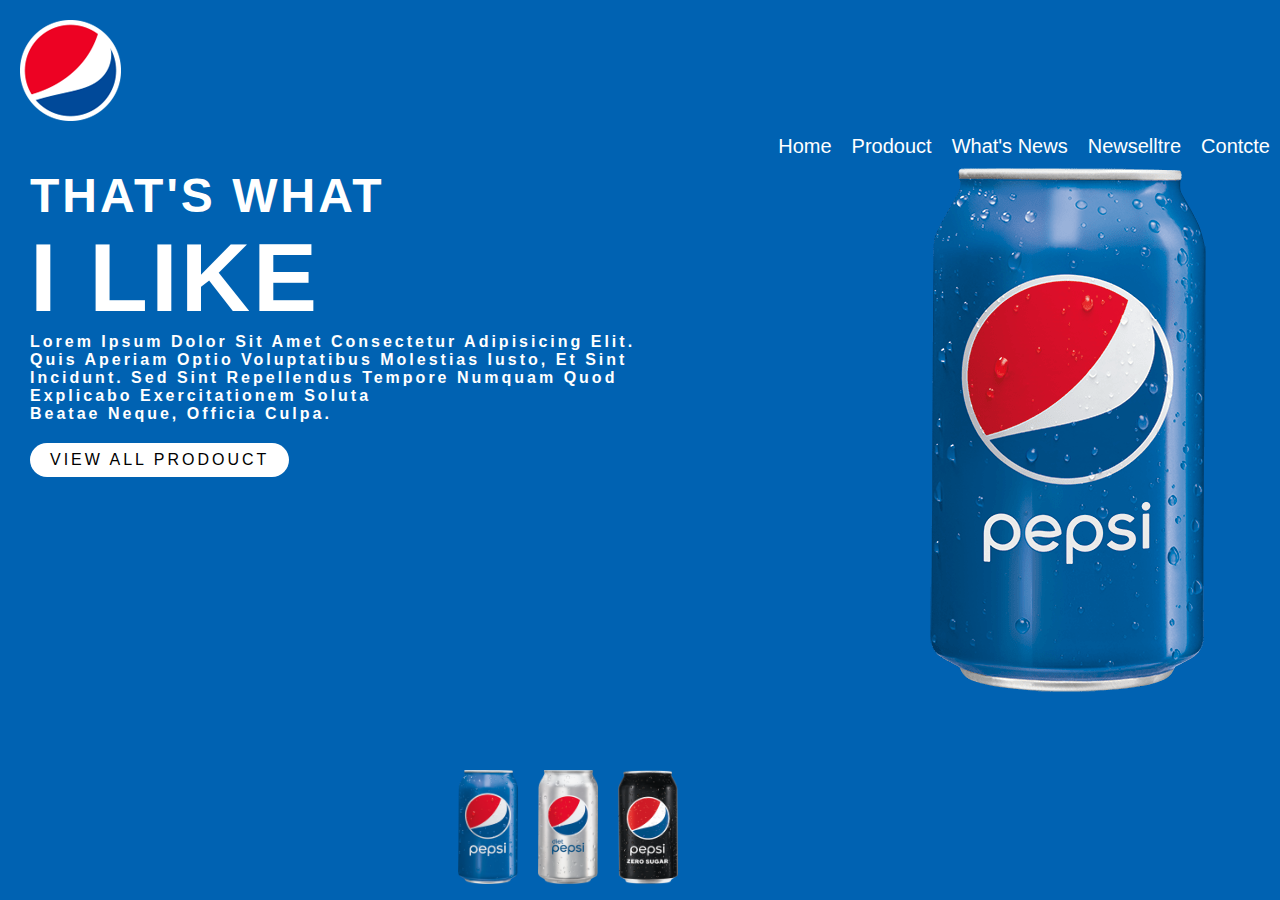
<file: index.html>
<!DOCTYPE html>
<html lang="en">
<head>
    <meta charset="UTF-8">
    <meta name="viewport" content="width=device-width, initial-scale=1.0">
    <title>Pesi</title>
    <link rel="stylesheet" href="style.css">
    <script>
        const img=document.getElementById("pepsi1");
        img=addEventListener
        ('mouseover',function(){
            document.body.style.backgroundColor='red';
        }
    </script>
</head>
<body>
    <div class="contente">
        <div class="header">
            <img src="logo.png" id="logo">
            <nav>
                <ul>
                    <li><a href="">Home</a></li>
                    <li><a href="">Prodouct</a></li>
                    <li><a href="">What's News</a></li>
                    <li><a href="">Newselltre</a></li>
                    <li><a href="">Contcte</a></li>
                </ul>
            </nav>
        </div>
        <div class="text">
            <img src="pepsi001.png" id="big-picture">
            <h2>THAT'S WHAT <br> <span>I LIKE</span></h2>
            <p>
                Lorem ipsum dolor sit amet consectetur adipisicing elit.  <br>Quis aperiam optio 
                voluptatibus molestias iusto, et sint <br> incidunt. Sed sint 
                 repellendus tempore 
                numquam quod <br> explicabo exercitationem soluta <br>
                beatae neque, officia 
                culpa.
            </p>
            <a href="">VIEW ALL PRODOUCT</a>
        </div>
        <ul class="photo">
            <li><img src="pepsi001.png"  id="pepsi1"></li>
            <li><img src="pepsi002.png" id="pepsi2"></li>
            <li><img src="pepsi003.png" id="pepsi3"></li>
        </ul>
    </div>

</body>
</html>
</file>
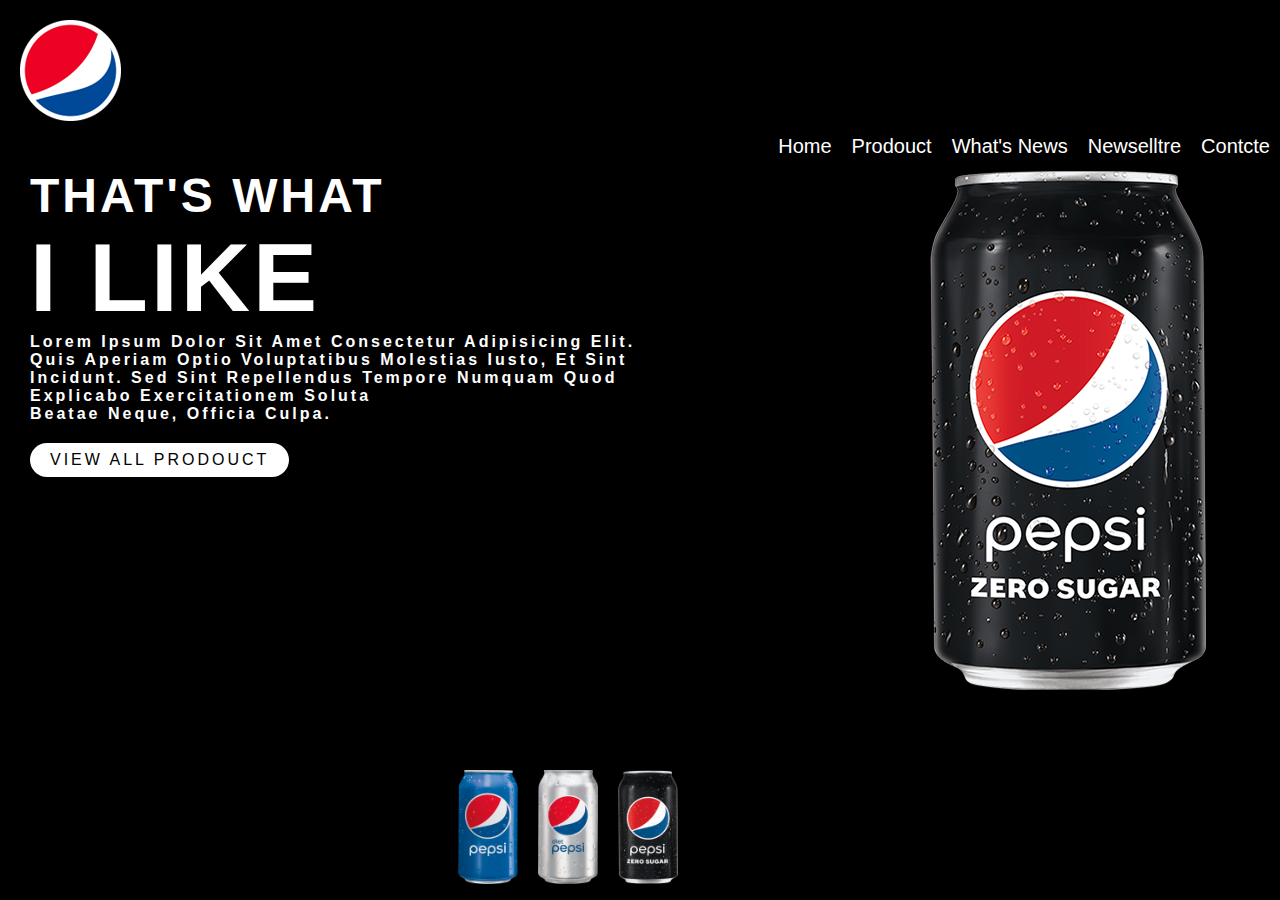
<file: index2.html>
<!DOCTYPE html>
<html lang="en">
<head>
    <meta charset="UTF-8">
    <meta name="viewport" content="width=device-width, initial-scale=1.0">
    <title>Pepsi</title>
    <link rel="stylesheet" href="style2.css">
</head>
<body>
    <div class="contente">
        <div class="header">
            <img src="logo.png" id="logo">
            <nav>
                <ul>
                    <li><a href="">Home</a></li>
                    <li><a href="">Prodouct</a></li>
                    <li><a href="">What's News</a></li>
                    <li><a href="">Newselltre</a></li>
                    <li><a href="">Contcte</a></li>
                </ul>
            </nav>
        </div>
        <div class="text">
            <img src="pepsi003.png" id="big-picture">
            <h2>THAT'S WHAT <br> <span>I LIKE</span></h2>
            <p>
                Lorem ipsum dolor sit amet consectetur adipisicing elit.  <br>Quis aperiam optio 
                voluptatibus molestias iusto, et sint <br> incidunt. Sed sint 
                 repellendus tempore 
                numquam quod <br> explicabo exercitationem soluta <br>
                beatae neque, officia 
                culpa.
            </p>
            <a href="">VIEW ALL PRODOUCT</a>
        </div>
        <ul class="photo">
            <li><img src="pepsi001.png"  id="pepsi1"></li>
            <li><img src="pepsi002.png" id="pepsi2"></li>
            <li><img src="pepsi003.png" id="pepsi3"></li>
        </ul>
    </div>
</body>
</html>
</file>
<file: style.css>
*{
    margin: 0;
    padding: 0;
    font-family: sans-serif;
    background-color: #0062b2;
}
#logo{
    margin-left: 20px;
    margin-top: 20px;
}

nav ul{
    display: flex;
    justify-content: end;
}
nav ul li{
    padding: 10px;
    list-style-type: none;
}
nav ul li a{
    text-decoration: none;
    color: white;
    font-weight: 400;
    font-size: 20px;
}
nav a:hover{
    background-color: black;
    border: 2px solid black;
    border-radius: 10px;
    padding: 10px;
    transition-duration: 0.7s;
}
.text{
    color: white;
    margin-left: 30px;
    text-transform: capitalize;
    letter-spacing: 3px;
    font-weight: 600;
}
.text h2{
    font-size: 3em;
    font-weight: 900;
    text-transform: uppercase;
}
.text span{
    font-size: 2em;
}
.text a{
    display: inline-block;
    margin-top: 20px;
    background: white;
    text-decoration: none;
    color: black;
    border-radius: 40px;
    font-weight: 500;
    padding: 8px 20px;
    text-transform: uppercase;
}
.text a:hover{
    color: black;
    background-color: white;
    transition-duration: 0.9s;
}
#big-picture{
    margin-left: 900px;
    position: absolute;
    margin-bottom: 150px;
}
.photo{
    position: absolute;
    left: 35%;
    display: flex;
    list-style-type: none;
    bottom: 2px;
    
}
.photo li img
{
    display: inline-block;
    max-width: 60px;
    margin: 10px;
}
#pepsi1:hover{
    transform: translateY(-30px);
    transition-duration: 0.7s;


}
#pepsi2:hover{
    transform: translateY(-30px);
    transition-duration: 0.7s;
}
#pepsi3:hover{
    transform: translateY(-30px);
    transition-duration: 0.7s;
}
</file>
<file: style2.css>
*{
    margin: 0;
    padding: 0;
    font-family: sans-serif;
    background-color: black;
}
#logo{
    margin-left: 20px;
    margin-top: 20px;
}

nav ul{
    display: flex;
    justify-content: end;
}
nav ul li{
    padding: 10px;
    list-style-type: none;
}
nav ul li a{
    text-decoration: none;
    color: white;
    font-weight: 400;
    font-size: 20px;
}
nav a:hover{
    color: black;
    background-color: white;
    border: 2px solid black;
    border-radius: 10px;
    padding: 10px;
    transition-duration: 0.7s;
}
.text{
    color: white;
    margin-left: 30px;
    text-transform: capitalize;
    letter-spacing: 3px;
    font-weight: 600;
}
.text h2{
    font-size: 3em;
    font-weight: 900;
    text-transform: uppercase;
}
.text span{
    font-size: 2em;
}
.text a{
    display: inline-block;
    margin-top: 20px;
    background: white;
    text-decoration: none;
    color: black;
    border-radius: 40px;
    font-weight: 500;
    padding: 8px 20px;
    text-transform: uppercase;
}
.text a:hover{
    color: white;
    background-color: black;
    transition-duration: 0.9s;
}
#big-picture{
    margin-left: 900px;
    position: absolute;
    margin-bottom: 150px;
}
.photo{
    position: absolute;
    left: 35%;
    display: flex;
    list-style-type: none;
    bottom: 2px;
    
}
.photo li img
{
    display: inline-block;
    max-width: 60px;
    margin: 10px;
}
#pepsi1:hover{
    transform: translateY(-30px);
    transition-duration: 0.7s;
}
#pepsi2:hover{
    transform: translateY(-30px);
    transition-duration: 0.7s;
}
#pepsi3:hover{
    transform: translateY(-30px);
    transition-duration: 0.7s;
}
</file>
